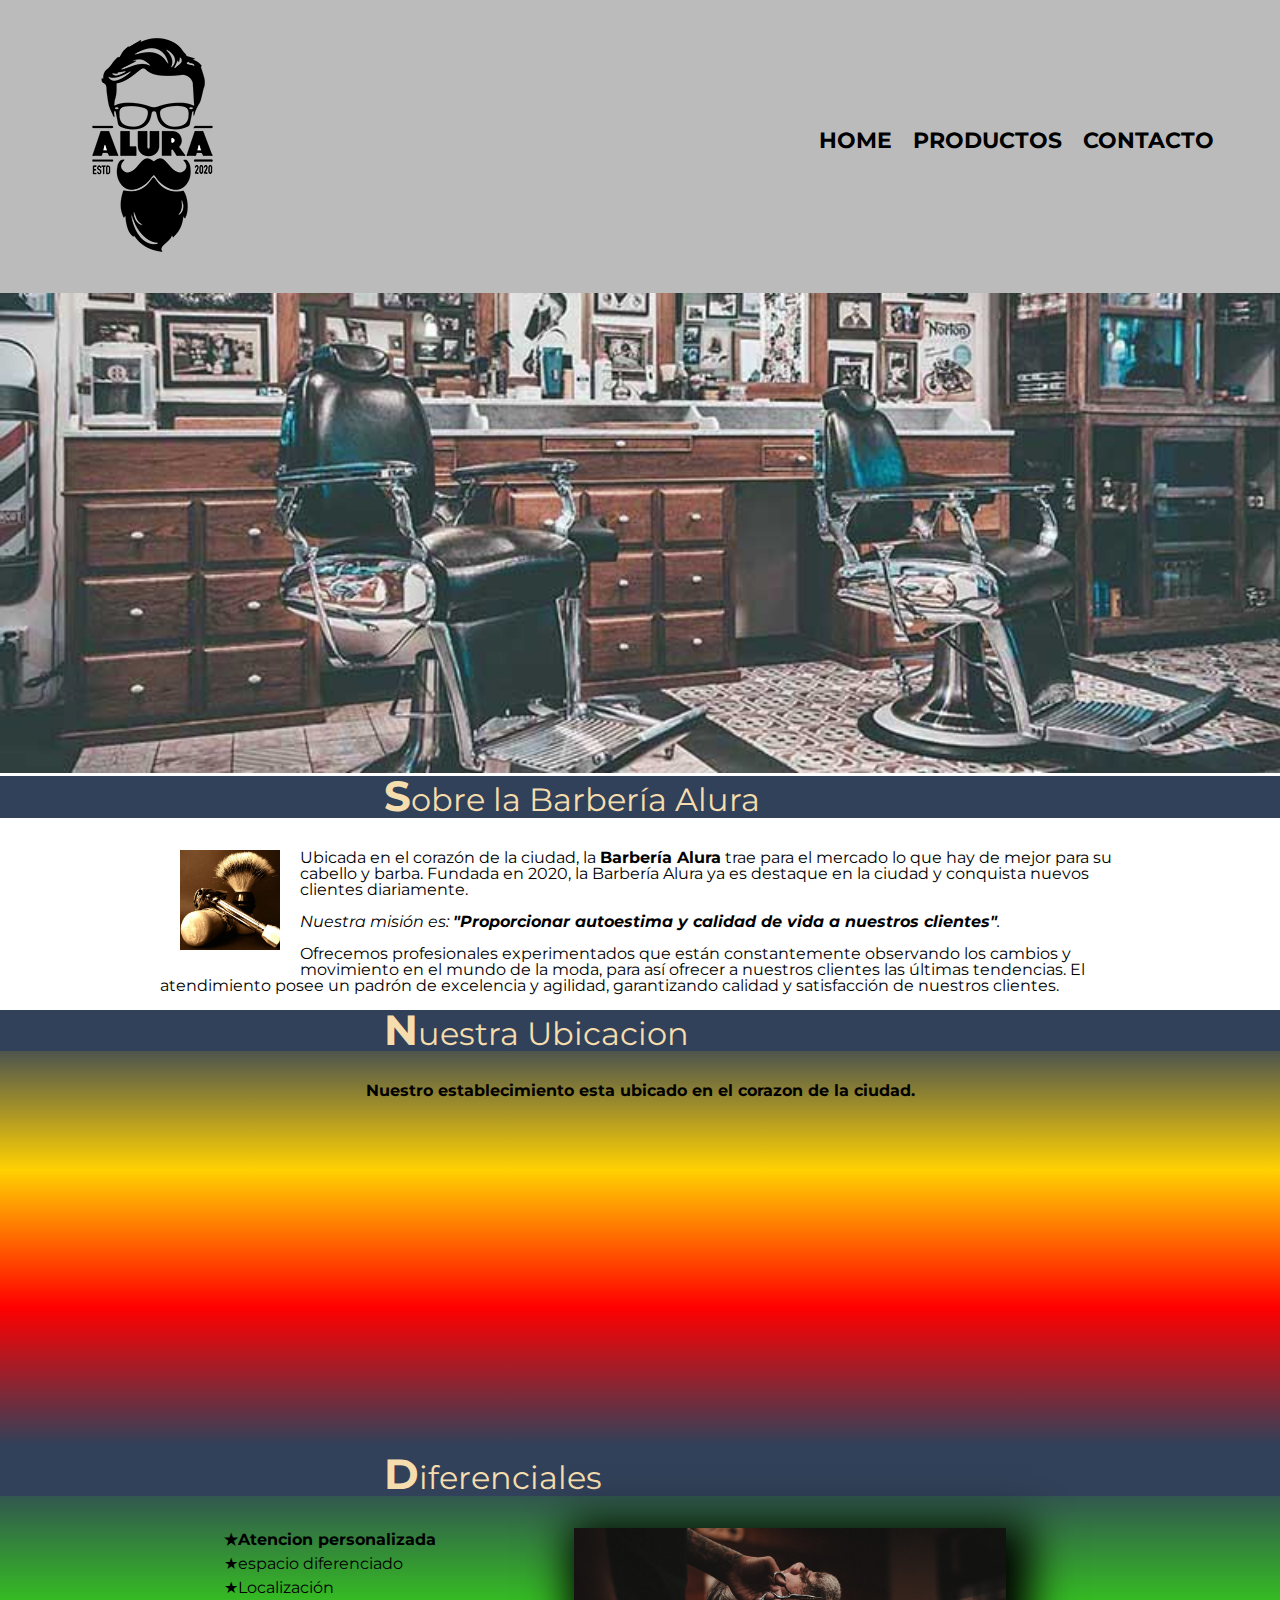
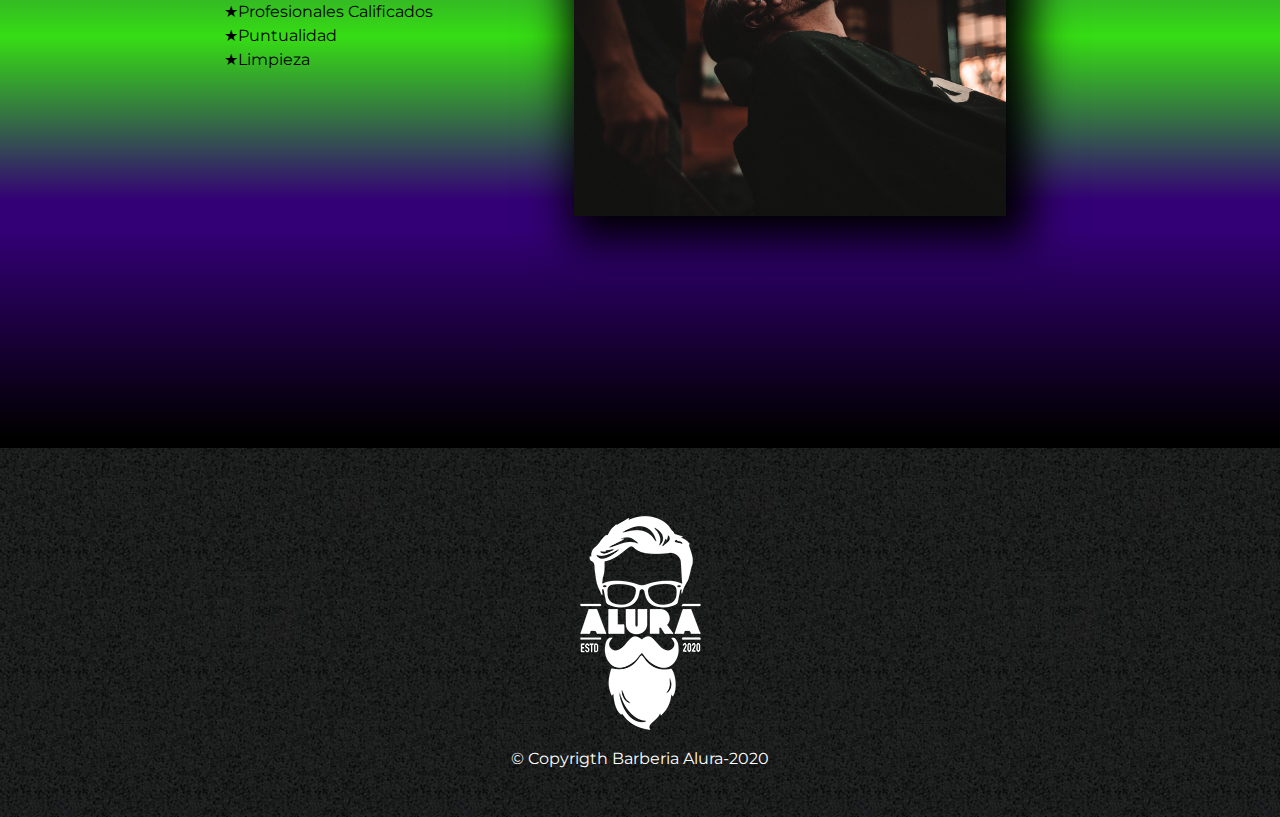
<file: index.html>
<!DOCTYPE html>

<html lang="es">

	<head>

		<meta charset="utf-8">
		<meta name="viewport" content="width=device-width">
		<title >Barbería Alura</title>
		<link  rel="stylesheet" href="style-reset.css" >
		<link  rel="stylesheet" href="style.css" >
		<link rel="preconnect" href="https://fonts.googleapis.com">
		<link rel="preconnect" href="https://fonts.gstatic.com" crossorigin>
		<link href="https://fonts.googleapis.com/css2?family=Montserrat:wght@300&display=swap" rel="stylesheet">

	</head>

	<body>
		<div>
			<header>
				<div class="caja">
					<h1><img src="imagenes/imagenes/logo.png"></h1>   
					<nav>
						<ul>
							<li><a href="index.html">Home</a></li>
							<li><a href="productos.html">Productos</a></li>
							<li><a href="contacto.html">Contacto</a></li>
						</ul>
					</nav>
				</div>
			</header>
		</div>
		<img class="banner" src="banner/banner.jpg">

		<main>
			<section class="principal">
				<h2 class="titulo-principal">Sobre la Barbería Alura</h1>
					<div class="contenido-principal">
						<img src="imagenes/imagenes/utensilios[1].jpg" class="utensilios" alt="Utensillos de un barbero">

						<p >Ubicada en el corazón de la ciudad, la <strong>Barbería Alura</strong> trae para el mercado lo que hay de mejor para su cabello y barba. Fundada en 2020, la Barbería Alura ya es destaque en la ciudad y conquista nuevos clientes diariamente.</p>
							<br>
						<p id="mision"><em>Nuestra misión es: <strong>"Proporcionar autoestima y calidad de vida a nuestros clientes"</strong>.</em></p>
							<br>
						<p >Ofrecemos profesionales experimentados que están constantemente observando los cambios y movimiento en el mundo de la moda, para así ofrecer a nuestros clientes las últimas tendencias. El atendimiento posee un padrón de excelencia y agilidad, garantizando calidad y satisfacción de nuestros clientes.</p>
	
					</div>
				
			</section>
			
			<section class="mapa">
				<h3 class="titulo-principal">Nuestra Ubicacion</h3>
				<p>Nuestro establecimiento esta ubicado en el corazon de la ciudad.</p>
				<div class="mapa-contenido"><iframe src="https://www.google.com/maps/embed?pb=!1m18!1m12!1m3!1d3656.4498404749!2d-46.634520587065836!3d-23.588194784669554!2m3!1f0!2f0!3f0!3m2!1i1024!2i768!4f13.1!3m3!1m2!1s0x94ce5a2b2ed7f3a1%3A0xab35da2f5ca62674!2sCaelum%20-%20Education%20and%20Innovation!5e0!3m2!1ses!2sar!4v1661740018874!5m2!1ses!2sar" width="400" height="300" style="border:0;" allowfullscreen="allowfullscreen" loading="lazy" referrerpolicy="no-referrer-when-downgrade"></iframe></div>
			</section>
			<section class="diferenciales">

				<h3 class="titulo-principal">Diferenciales</h2>
				<div class="contenido-diferenciales">	
					<ul class="lista-diferenciales">
						<li class="items">Atencion personalizada</li>
						<li class="items">espacio diferenciado</li>
						<li class="items">Localización</li>
						<li class="items">Profesionales Calificados</li>
						<li class="items">Puntualidad</li>
						<li class="items">Limpieza</li>
					</ul>
					<img class="imagen-diferenciales" src="diferenciales/diferenciales.jpg" class="imagen-diferenciales">
				</div>

			</section>
			<div class="video">
				<iframe class="video-contenido" width="760" height="415" src="https://www.youtube.com/embed/wcVVXUV0YUY" title="YouTube video player" frameborder="0" allow="accelerometer; autoplay; clipboard-write; encrypted-media; gyroscope; picture-in-picture" allowfullscreen></iframe>
			</div>
		</main>
		<footer>
			<img src="imagenes/imagenes/logo-blanco.png">
			<p>&copy Copyrigth Barberia Alura-2020</p>
				

	  	</footer>
		
	</body>
</html>
</file>
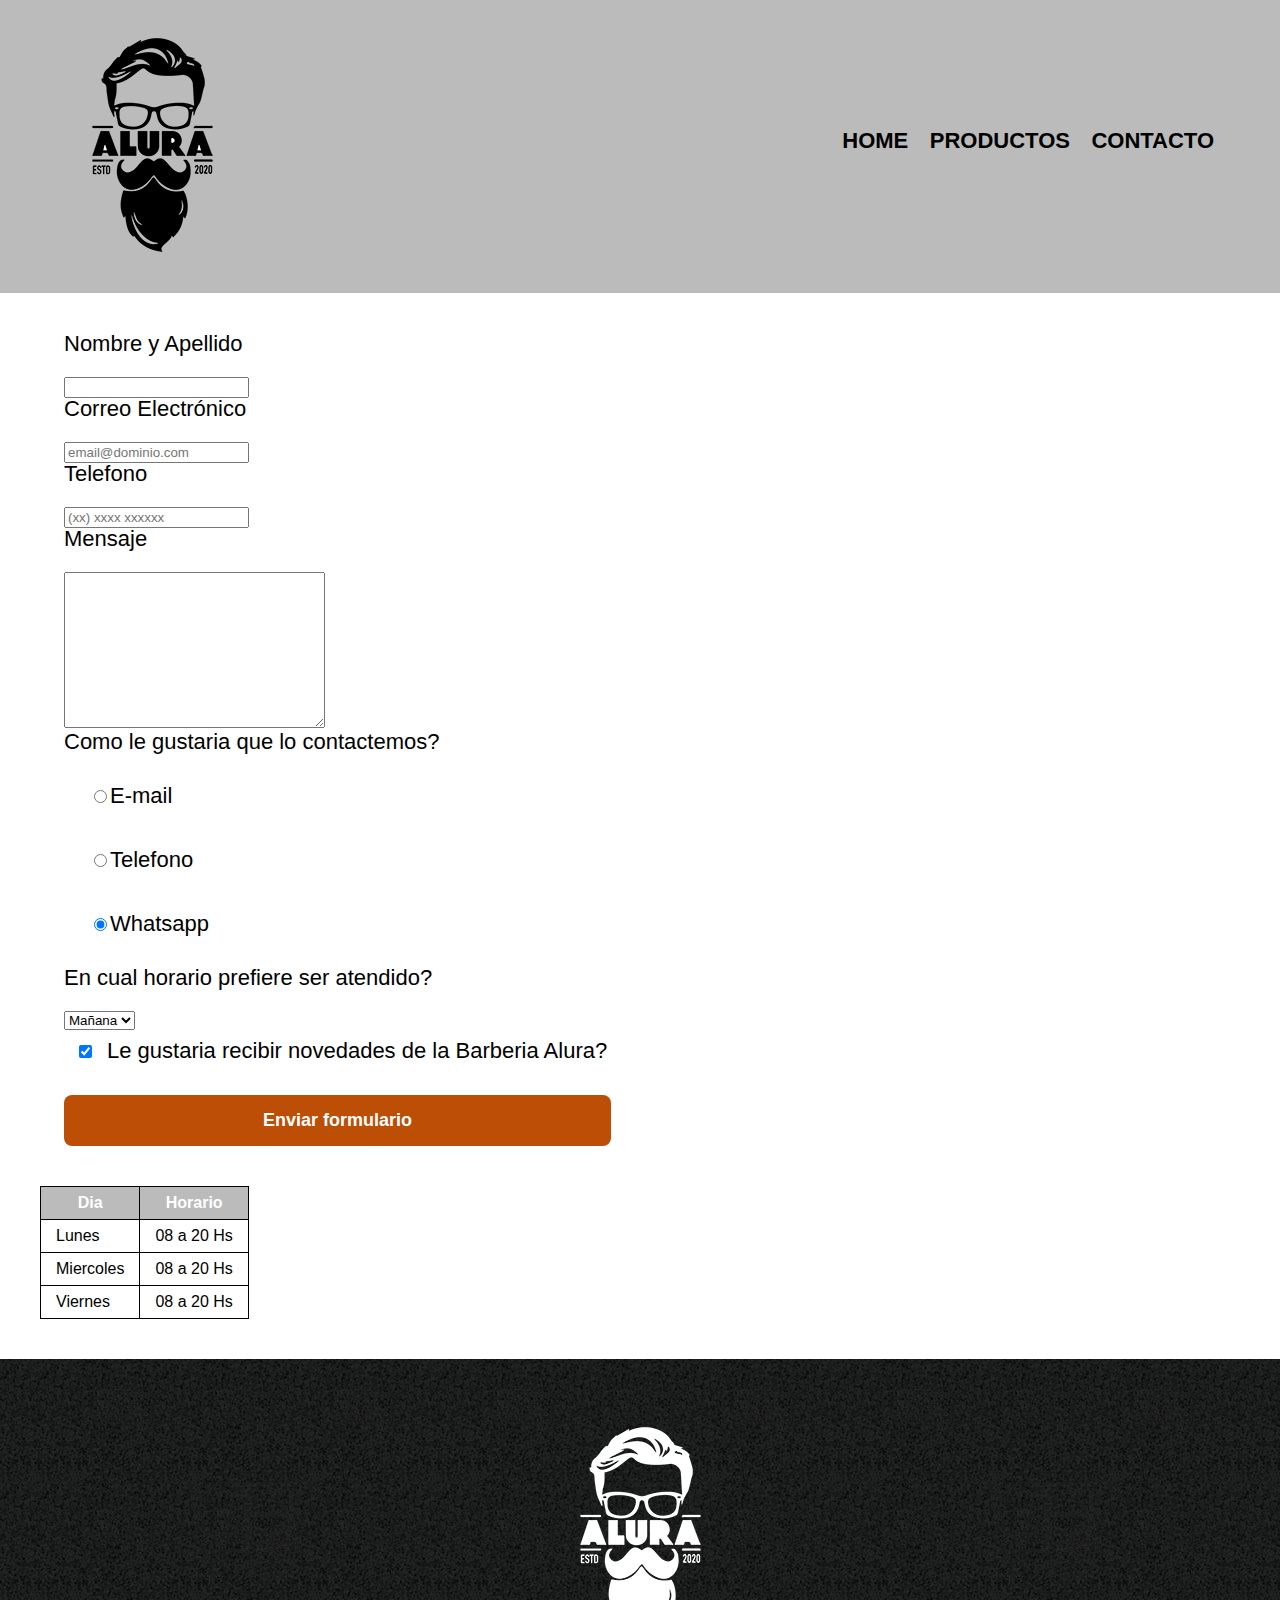
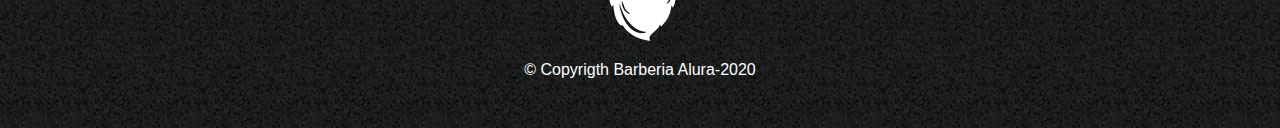
<file: contacto.html>
<!DOCTYPE html>

<html>
    <head>
        <meta charset="UTF-8">
        <meta name="viewport" content="width=device-width">
        <title>Contacto - Barbería Alura</title>
        <link rel="stylesheet" href="style-reset.css">
        <link rel="stylesheet" href="style.css">  
    </head>
    <body>
        <header>
            <div class="caja">
                <h1><img src="imagenes/imagenes/logo.png" alt="logo de la barberia alura"></h1>   
                <nav>
                    <ul>
                        <li><a href="index.html">Home</a></li>
                        <li><a href="productos.html">Productos</a></li>
                        <li><a href="contacto.html">Contacto</a></li>
                    </ul>
                </nav>
            </div>
        </header>
        <main>
            <form>
                <label for="nombreyapellido">Nombre y Apellido</label>
                <input type="text" id="nombreyapellido" required>

                <label for="Correoelectronico">Correo Electrónico</label>
                <input type="email" id="correoelectronico" required placeholder="email@dominio.com">

                <label for="telefono">Telefono</label>
                <input type="tel" id="telefono" required placeholder="(xx) xxxx xxxxxx">

                <label>Mensaje</label>
                <textarea name="mensaje" id="mensaje" cols="30" rows="10"></textarea>

                <fieldset>
                    <legend>Como le gustaria que lo contactemos?</legend>

                    <label for="radio-email" class="input-padron"><input type="radio" name="contacto" value="email" id="radio-email" >E-mail</label>
                    
    
                    <label for="radio-telefono" class="input-padron"><input type="radio" name="contacto" value="telefono" id="radio-telefono">Telefono</label>
                    
    
                    <label for="radio-whatsapp" class="input-padron" ><input type="radio" name="contacto" value="whatsapp" id="whatsapp" checked>Whatsapp</label>
                </fieldset>
                <fieldset>
                    <legend>En cual horario prefiere ser atendido?</legend>
                    <select required>
                        <option>Mañana</option>
                        <option>Tarde</option>
                        <option>Noche</option>
                    </select>
                </fieldset>
               
                <label ><input type="checkbox" class="radio" checked>Le gustaria recibir novedades de la Barberia Alura?</label>

                <input type="submit" value="Enviar formulario" class="submit">

            </form>
            <table>
                <thead>
                    <tr>
                        <th>Dia</th>
                        <th>Horario</th>
                     </tr>
                </thead>
                <tbody>
                    <tr>
                        <td>Lunes</td>
                        <td>08 a 20 Hs</td>
                    </tr>
                    <tr>
                        <td>Miercoles</td>
                        <td>08 a 20 Hs</td>
                    </tr>
                    <tr>
                        <td>Viernes</td>
                        <td>08 a 20 Hs</td>
                    </tr>   
                </tbody>
                
            </table>
            

        </main>
        <footer>
            <img src="imagenes/imagenes/logo-blanco.png" alt="logo de la barberia alura">
            <p>&copy Copyrigth Barberia Alura-2020</p>
                

      </footer>
  </body>
</html>
</file>
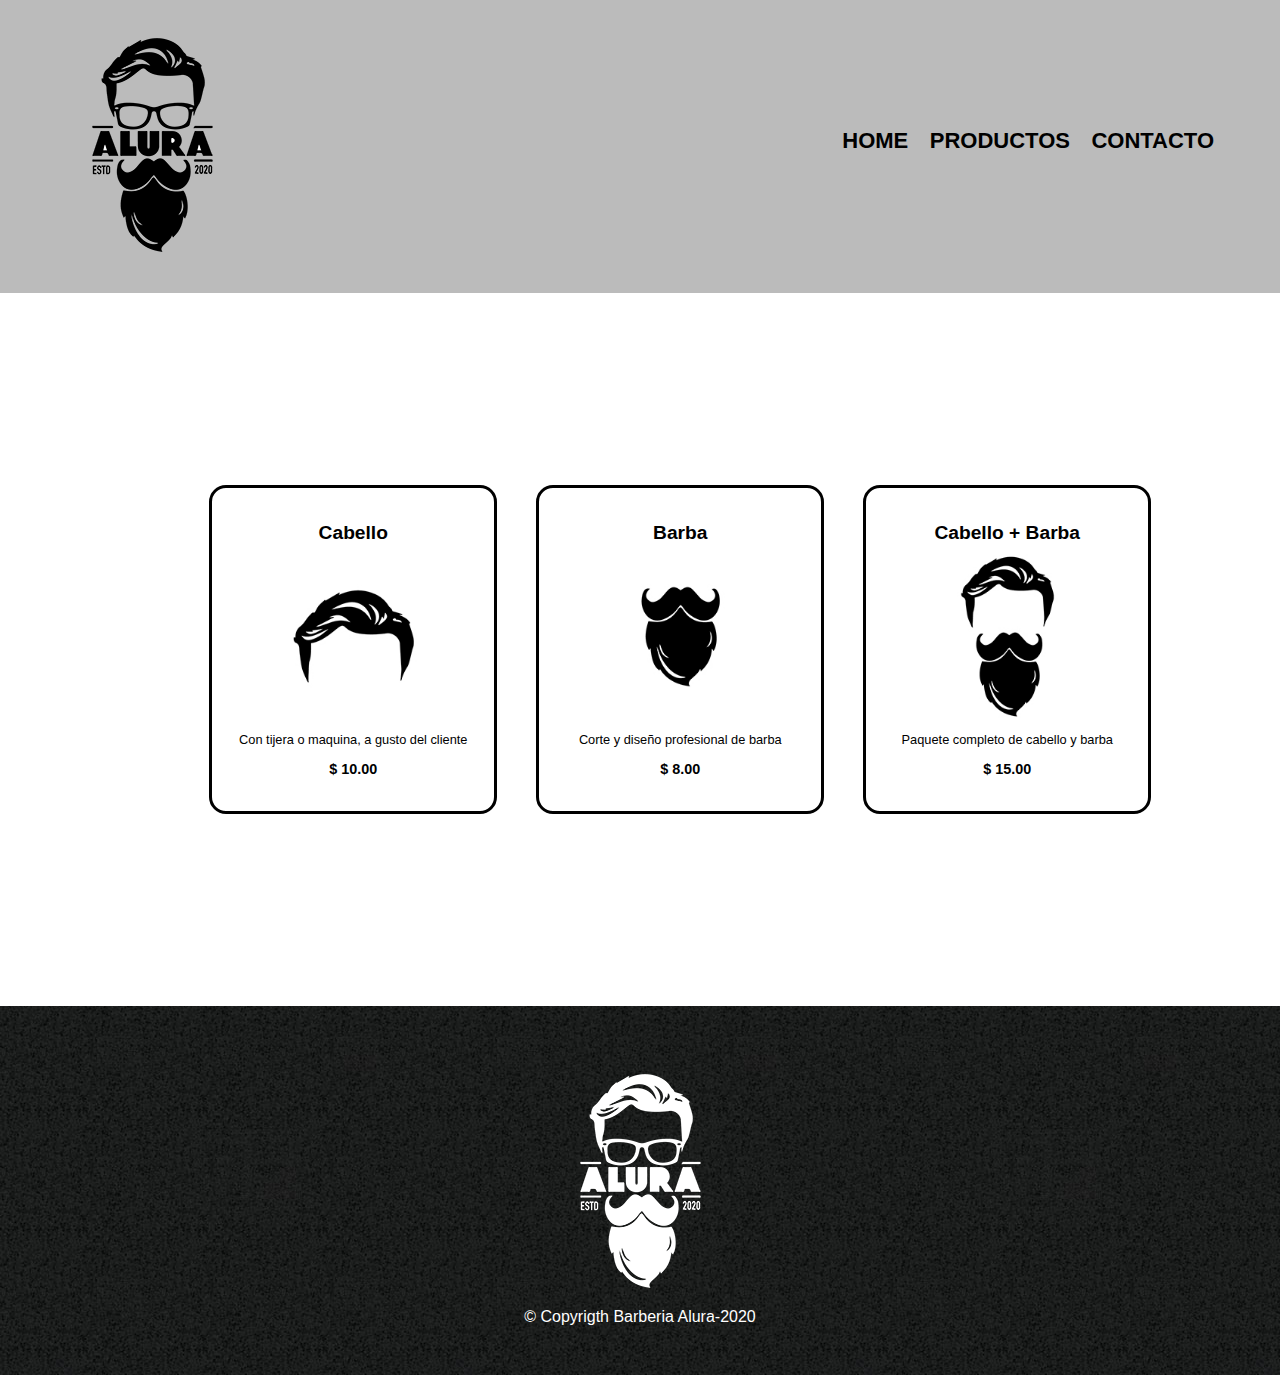
<file: productos.html>
<!DOCTYPE html>

<html>
    <head>
        <meta charset="UTF-8">
        <meta name="viewport" content="width=device-width">
        <title>Productos - Barbería Alura</title>
        <link rel="stylesheet" href="style-reset.css">
        <link rel="stylesheet" href="style.css">  
    </head>
    <body>
        <header>
            <div class="caja">
                <h1><img src="imagenes/imagenes/logo.png"></h1>   
                <nav>
                    <ul>
                        <li><a href="index.html">Home</a></li>
                        <li><a href="productos.html">Productos</a></li>
                        <li><a href="contacto.html">Contacto</a></li>
                    </ul>
                </nav>
            </div>
        </header>

        <main>
            <ul class="productos">
               <li> 
                    <div><h2>Cabello</h2></div>
                    <img src="imagenes/imagenes/cabello.jpg">
                    <p class="producto-descripcion">Con tijera o maquina, a gusto del cliente</p>
                    <br>
                    <p class="producto-precio">$ 10.00</p>
               </li>
               <li> 
                    <div><h2>Barba</h2></div>
                    <img src="imagenes/imagenes/barba.jpg">
                    <p class="producto-descripcion">Corte y diseño profesional de barba</p>
                    <br>
                    <p class="producto-precio">$ 8.00 </p>
                </li>
               <li>
                    <div><h2>Cabello + Barba</h2></div>
                    <img src="imagenes/imagenes/cabello+barba.jpg">
                    <p class="producto-descripcion">Paquete completo de cabello y barba</p>
                    <br>
                    <p class="producto-precio">$ 15.00</p>
                </li>
            </ul>
        </main>

        <footer>
              <img src="imagenes/imagenes/logo-blanco.png">
              <p>&copy Copyrigth Barberia Alura-2020</p>
                  

        </footer>
    </body>
</html>
</file>
<file: style.css>
body{
    font-family: 'Montserrat', sans-serif;
}
header{
    background-color: #BBBBBB;
    padding: 20px 0;
}

.caja{
   width: 90%; 
   position: relative;
   margin:0 auto ;
}

nav{
    position: absolute;
    top:110px;
    right: 0;
}

nav li{
    display: inline;
    margin: 2px 2px 2px 15px;
}

nav a{
    text-transform: uppercase;
    color: #000000;
    font-weight: bold;
    font-size: 22px;
    text-decoration:none;   
}

nav a:hover{
    color: #c78c19;
    text-decoration: underline;
}

.productos{
    width:90%;
    margin: 0 auto;
    padding:15%
}

.productos li{
    display:inline-block;
    text-align: center;
    width:25%;
    vertical-align:top;
    margin: 0 1.5%;
    padding:3% 2%;
    box-sizing:border-box;
    border:3px solid #000000 ;  
    border-radius: 17px;
    
    }
.productos img{
    width:80%
}
 .productos li:hover{
    border-color: #c78c19;
    font-size: 1.05em;
    border-radius: 100px;
    padding: auto;

    }

.productos li:hover h2{ 
    font-size: 1em;
    }

.productos li:active{
    border-color:limegreen;
    }

.productos h2{
    font-size:1.2em;
    font-weight: bold;  
}

.producto-descripcion{
    font-size: 0.8em;
}

.producto-precio{
    font-size: 0.9em;
    font-weight: bolder;
}

footer{
    
    padding: 50px;
    text-align: center;
    background:url(imagenes/imagenes/bg.jpg);
    background-position: bottom;
    color: #FFFFFF ;
 
}



form{
    padding-left: 5%;
  
    margin:40px 0
}
form label, form legend{
    display:block;
    font-size: 22px;
    margin: 0 0 22px;
    font-family:Impact, Haettenschweiler, 'Arial Narrow Bold', sans-serif
    
}

.input-padron{
    display:block;
    margin:0 0 22px ;
    padding: 10px 25px;
    width: 50%
}
input.radio{
    margin:15px 15px
}

.submit{
    width:45%;
    padding: 15px 15px;
    font-size: 18px;
    font-weight: bold;
    color:white;
    background:#bd4e05;
    border: none;
    border-radius: 8px;
    transition: 3s all;
    cursor: pointer;

}

.submit:hover{
    background:#462691;
    transform: scale(1.1) ;
    
    
 }

 table{
    margin: 40px 40px;
    
 }
 thead{
    background: #BBBBBB;
    color:white;
    font-weight: bold;
 }

 td, th{
    border: 1px solid black;
    padding: 8px 15px;
 }

 .banner{
    width: 100%;
}


.titulo-principal{
    padding-left:30%;
    background: #314159;
    color:#f5ddae;
    font-size: 2em;
    margin: 0 0 1em;
    clear:left
} 
.titulo-principal:first-letter{
    font-weight: bold;
    font-size: 1.3em;
}
.principal{
    margin: 0 0 1em; 
  
}
.contenido-principal{
    width:75%;
    margin-left: 12.5%;
}
.principal strong{
    font-weight: bold;
   
}
.principal em{
    font-style: italic;
    
}
.utensilios{
   width:100px;
   float: left;
   Margin: 0 20px 20px 20px;
}

.mapa{
    background:linear-gradient(#314159 5%, rgb(255, 209, 2) ,red , #314159 98%);
    padding-bottom: 20px;
}
.mapa p{
    margin: 0 0 2em;
    text-align: center;
    font-weight: bolder;
}
.mapa-contenido{
    width:65%;
    margin-left: 17.5%;
    
}
section div iframe{
    width:100%
}


/*ACA comienzan los diferenciales*/

.diferenciales{
    background:linear-gradient(#314159 5%,#36dd14 , #330075 95%);

    padding: 0px;
    
    width:100%
} 

.items{
    line-height: 1.5;

}
.items:first-child{
    font-weight: bold;
}
.items:before{
    content: "★"
}

.lista-diferenciales{
    display:inline-block;
    vertical-align: top;
    width:35%;
    padding-right: 10px;
}


.contenido-diferenciales{
    width:75%;
    margin-left: 17.5%;
}

.imagen-diferenciales{
    width:45%;
    transition: 4000ms;
    box-shadow:10px 10px 40px 15px black;
    
}

   

.imagen-diferenciales:hover{
 opacity: 0.4;
 transition: 4000ms;
 
}
.video{
    background:linear-gradient(#330075 5%, #000000 95%);
    padding:3%
   
   
}
.video-contenido{
    margin-left:25%; 
    width:50%;
    height:auto
}


@media screen and (max-width:480px){
    h1{
        text-align: center;
    }
    nav{
        position: static;
    }
    .caja, .principal, .contenido-diferenciales{
        width:auto;
        height: auto;
    }
    .lista-diferenciales, .imagen-diferenciales, .contenido-diferenciales{
        width: 100%;
        margin: 0;
    }
    .lista-diferenciales{
        margin-left:17.5%
    }

    .productos div{
        height: 60px;
    }
    
}
</file>
